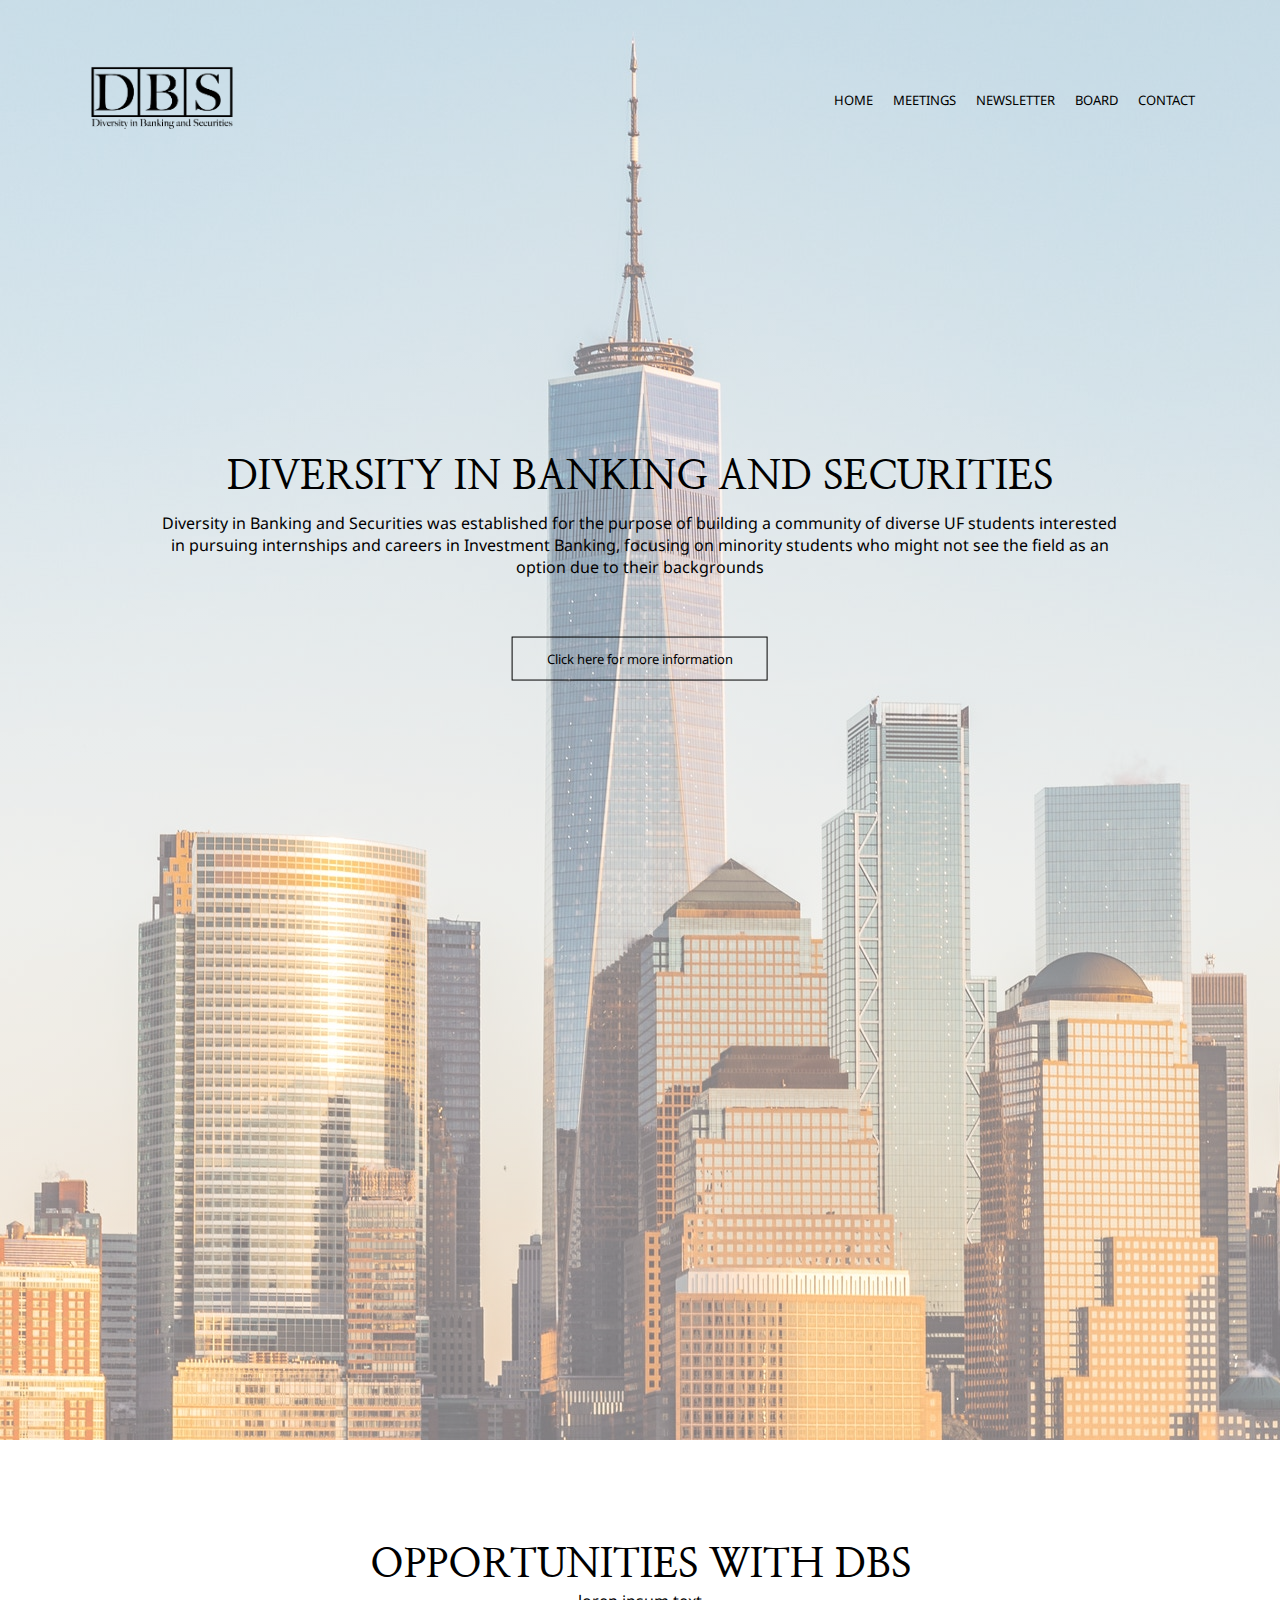
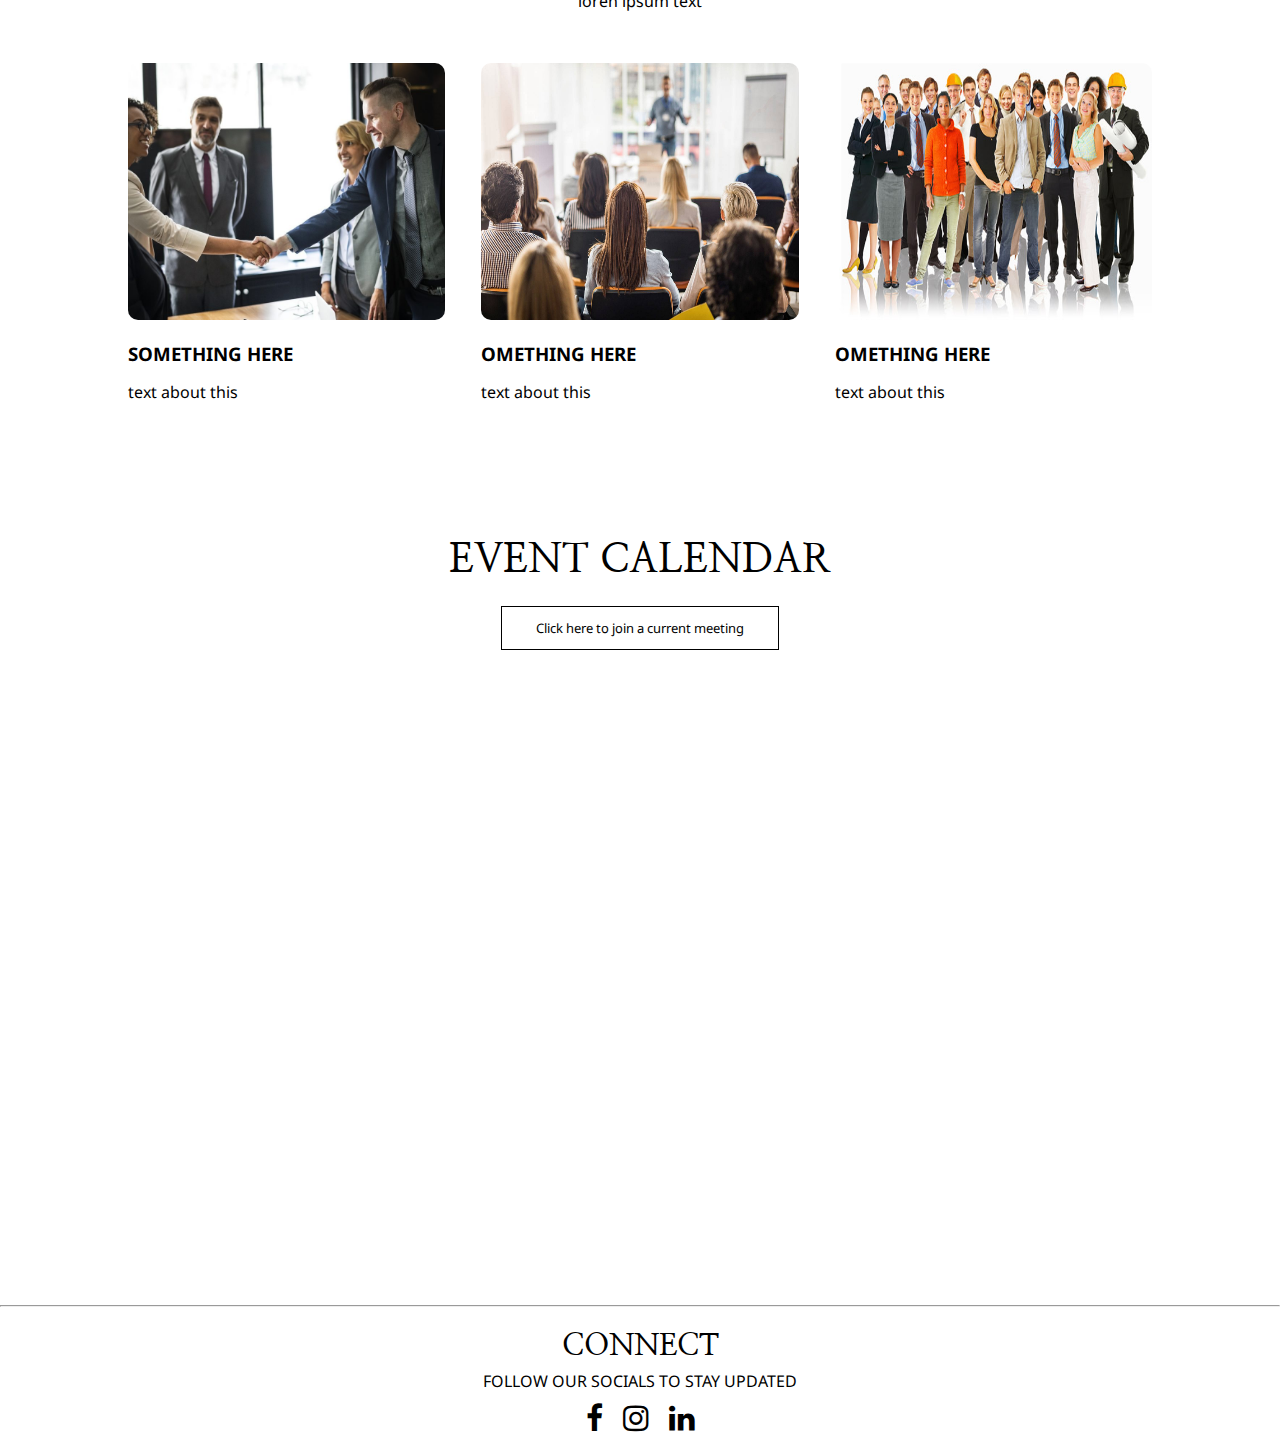
<file: index.html>
<!DOCTYPE HTML>
<html lang="html">
<head>
    <meta name="viewport" content="with=device-width, initial-scale=1.0">
    <title>Diversity in Banking and Securities</title>
    <link rel="stylesheet" href="style.css">
    <link rel="preconnect" href="https://fonts.gstatic.com">

    <link href="https://fonts.googleapis.com/css2?family=Baskervville&family=Bitter:wght@300&family=Libre+Baskerville&family=Noto+Sans&display=swap" rel="stylesheet">
    <link href="https://fonts.googleapis.com/css2?family=Nanum+Myeongjo&display=swap" rel="stylesheet">

    <link rel="stylesheet" href="https://stackpath.bootstrapcdn.com/font-awesome/4.7.0/css/font-awesome.min.css">

</head>
<body>
    <section class="header">
        <nav>
            <a href="index.html"><img src="images/DBSboxes.png"></a>
            <div class = "nav-links" id="navLinks">
                <i class="fa fa-times" aria-hidden="true" onclick="hideMenu()"></i>
                <ul style="display:inline-block;float:right;"> <!--makes bullet points-->
                    <li><a href="index.html">HOME</a></li> <!--so we can click on link-->
                    <li><a href="">MEETINGS</a></li>
                    <li><a href="">NEWSLETTER</a></li>
                    <li><a href="board.html">BOARD</a></li>
                    <li><a href="">CONTACT</a></li>
                </ul>
            </div>
            <i class="fa fa-bars" aria-hidden="true" onclick="showMenu()"></i>
        </nav>

        <div class="text-box">
            <h1> DIVERSITY IN BANKING AND SECURITIES</h1>
            <p>
                Diversity in Banking and Securities was established for
                the purpose of building a community of diverse UF students
                interested in pursuing internships and careers in Investment
                Banking, focusing on minority students who might not see the
                field as an option due to their backgrounds
            </p>
            <a href="" class="hero-btn">Click here for more information</a>
        </div>
    </section>

    <!-----------WHY DBS------------->

    <section class="WhyDBS">
        <h1>OPPORTUNITIES WITH DBS</h1>
        <p>loren ipsum text</p>

        <div class="row">
            <div class="whyDBs-col">
                <img src="images/networking.jpeg">
                <h3>SOMETHING HERE</h3>
                <p>text about this</p>
            </div>
            <div class="whyDBs-col">
                <img src="images/presentation.jpeg">
                <h3>OMETHING HERE</h3>
                <p>text about this</p>
            </div>
            <div class="whyDBs-col">
                <img src="images/community.jpeg">
                <h3>OMETHING HERE</h3>
                <p>text about this</p>
            </div>
        </div>
    </section>

    <!-----------CALENDAR------------->

    <section class="Calendar">
        <h1>EVENT CALENDAR</h1>
        <a href="" class="hero-btn">Click here to join a current meeting</a>
        <iframe style="width: 100%; height: 600px; overflow: auto;" src="https://calendar.google.com/calendar/embed?src=en.ar%23holiday%40group.v.calendar.google.com&ctz=America%2FArgentina%2FBuenos_Aires" style="border: 0" width="800" height="600" frameborder="0" scrolling="no"></iframe>
    </section>

<!--------------------Footer---------------------->
    <section class="footer">
        <hr>
        <h4>CONNECT</h4>
        <p>FOLLOW OUR SOCIALS TO STAY UPDATED </p>
        <ul style="display:inline-block;">
            <li> <a href="https://www.facebook.com/groups/954918444849150"> <i class="fa fa-facebook"></i> </a></li>
            <li> <a href="https://www.instagram.com/dbs_uf/"> <i class="fa fa-instagram"></i> </a></li>
            <li> <a href="https://www.linkedin.com/company/dbsflorida/mycompany/"> <i class="fa fa-linkedin"></i> </a></li>
        </ul>
    </section>

    <!----------JavaScript for Toggle Menu ----------->
<script>
    // the id navLinks declared in html, and the functions called in html aswell when "onclick"
    var navLinks = document.getElementById("navLinks");
    // when clicked, makes right value 0, and -200 for hide menu and shwo menu buttons
    function showMenu()
    {
        navLinks.style.right = "0";
    }

    function hideMenu()
    {
        navLinks.style.right = "-200px";
    }
</script>


</body>
</html>
</file>
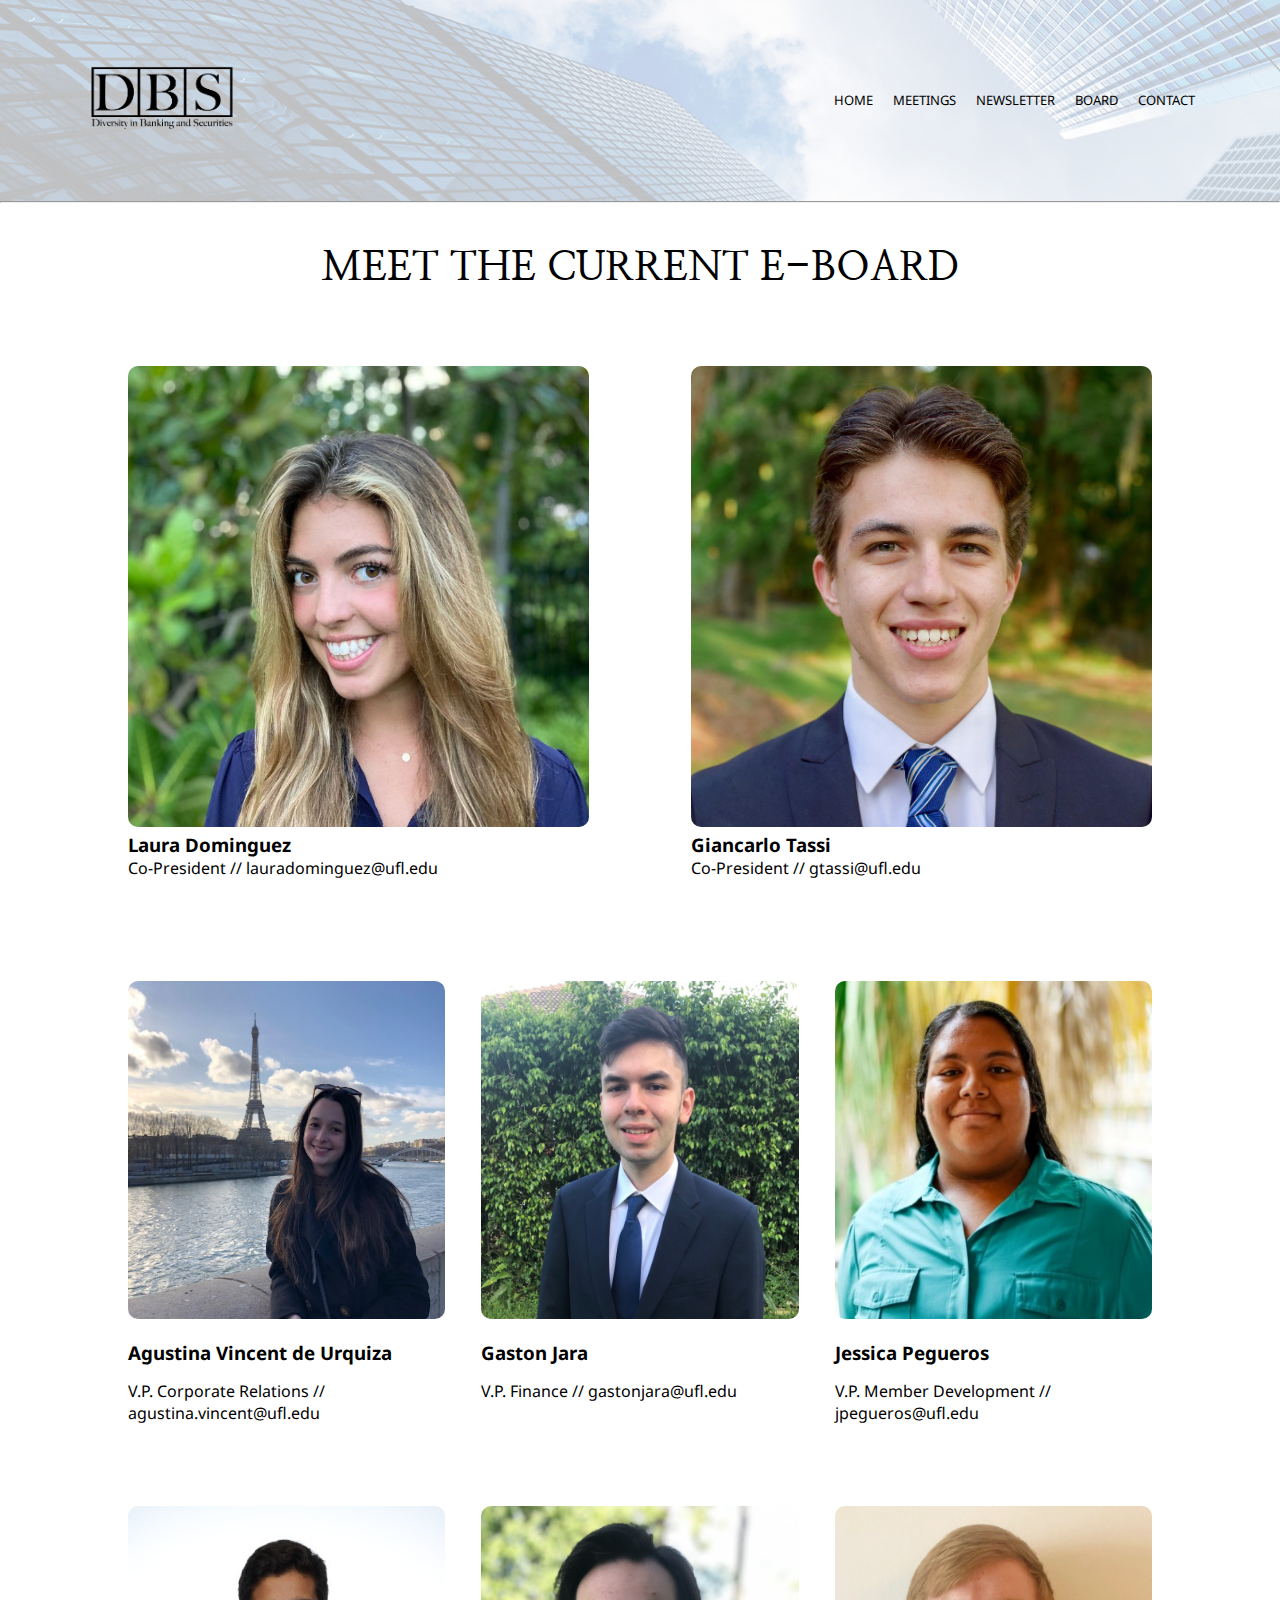
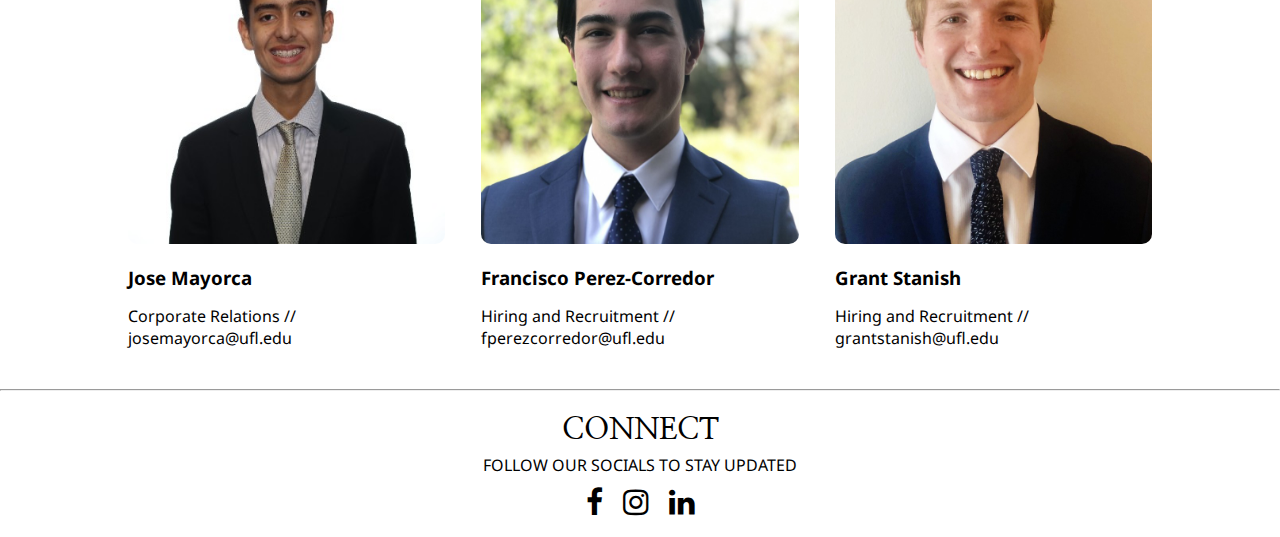
<file: board.html>
<!DOCTYPE HTML>
<html lang="html">
<head>
    <meta name="viewport" content="with=device-width, initial-scale=1.0">
    <title>Diversity in Banking and Securities</title>
    <link rel="stylesheet" href="style.css">
    <link rel="preconnect" href="https://fonts.gstatic.com">

    <link href="https://fonts.googleapis.com/css2?family=Baskervville&family=Bitter:wght@300&family=Libre+Baskerville&family=Noto+Sans&display=swap" rel="stylesheet">
    <link href="https://fonts.googleapis.com/css2?family=Nanum+Myeongjo&display=swap" rel="stylesheet">

    <link rel="stylesheet" href="https://stackpath.bootstrapcdn.com/font-awesome/4.7.0/css/font-awesome.min.css">

</head>
<body>
<section class="sub-header">
    <nav>
        <a href="index.html"><img src="images/DBSboxes.png"></a>
        <div class = "nav-links" id="navLinks">
            <i class="fa fa-times" aria-hidden="true" onclick="hideMenu()"></i>
            <ul style="display:inline-block;float:right;"> <!--makes bullet points-->
                <li><a href="index.html">HOME</a></li> <!--so we can click on link-->
                <li><a href="">MEETINGS</a></li>
                <li><a href="test.html">NEWSLETTER</a></li>
                <li><a href="board.html">BOARD</a></li>
                <li><a href="">CONTACT</a></li>
            </ul>
        </div>
        <i class="fa fa-bars" aria-hidden="true" onclick="showMenu()"></i>
    </nav>
    <hr>
</section>

<!-----------WHY DBS------------->

<!--inherting everything from WhyDBS but i just change the padding from top-->
<section class="WhyDBS" style="padding-top: 40px">
    <h1>MEET THE CURRENT E-BOARD</h1>
<!--    <h2>CLICK ON A BOARD MEMBER'S PICTURE TO CONTACT</h2>-->
    <br>
    <div class="row">
        <div class="whyDBs-col1">
            <img src="images/Laura.png">
            <h3>Laura Dominguez</h3>
            <p>Co-President // lauradominguez@ufl.edu </p>
            </div>
        <div class="whyDBs-col1">
            <img src="images/Giancarlo.jpeg">
            <h3>Giancarlo Tassi</h3>
            <p>Co-President // gtassi@ufl.edu </p>
        </div>
    </div>
    <div class="row">
        <div class="whyDBs-col">
            <img src="images/Agustina.jpeg">
            <h3>Agustina Vincent de Urquiza</h3>
            <p>V.P. Corporate Relations // agustina.vincent@ufl.edu  </p>
        </div>
        <div class="whyDBs-col">
            <img src="images/Gaston.jpeg">
            <h3>Gaston Jara</h3>
            <p>V.P. Finance // gastonjara@ufl.edu </p>
        </div>
        <div class="whyDBs-col">
            <img src="images/Jessica.jpeg">
            <h3>Jessica Pegueros</h3>
            <p>V.P. Member Development // jpegueros@ufl.edu </p>
        </div>
    </div>
    <div class="row">
        <div class="whyDBs-col">
            <img src="images/Jose.jpeg">
            <h3>Jose Mayorca</h3>
            <p>Corporate Relations // josemayorca@ufl.edu </p>
        </div>
        <div class="whyDBs-col">
            <img src="images/Francisco.jpeg">
            <h3>Francisco Perez-Corredor</h3>
            <p>Hiring and Recruitment // fperezcorredor@ufl.edu </p>
        </div>
        <div class="whyDBs-col">
            <img src="images/Grant.jpeg">
            <h3>Grant Stanish</h3>
            <p>Hiring and Recruitment // grantstanish@ufl.edu</p>
        </div>
    </div>
</section>


<!--------------------Footer---------------------->
<section class="footer">
    <hr>
    <h4>CONNECT</h4>
    <p>FOLLOW OUR SOCIALS TO STAY UPDATED </p>
    <ul style="display:inline-block;">
        <li> <a href="https://www.facebook.com/groups/954918444849150"> <i class="fa fa-facebook"></i> </a></li>
        <li> <a href="https://www.instagram.com/dbs_uf/"> <i class="fa fa-instagram"></i> </a></li>
        <li> <a href="https://www.linkedin.com/company/dbsflorida/mycompany/"> <i class="fa fa-linkedin"></i> </a></li>
    </ul>
</section>

<!----------JavaScript for Toggle Menu ----------->
<script>
    // the id navLinks declared in html, and the functions called in html aswell when "onclick"
    var navLinks = document.getElementById("navLinks");
    // when clicked, makes right value 0, and -200 for hide menu and shwo menu buttons
    function showMenu()
    {
        navLinks.style.right = "0";
    }

    function hideMenu()
    {
        navLinks.style.right = "-200px";
    }
</script>


</body>
</html>
</file>
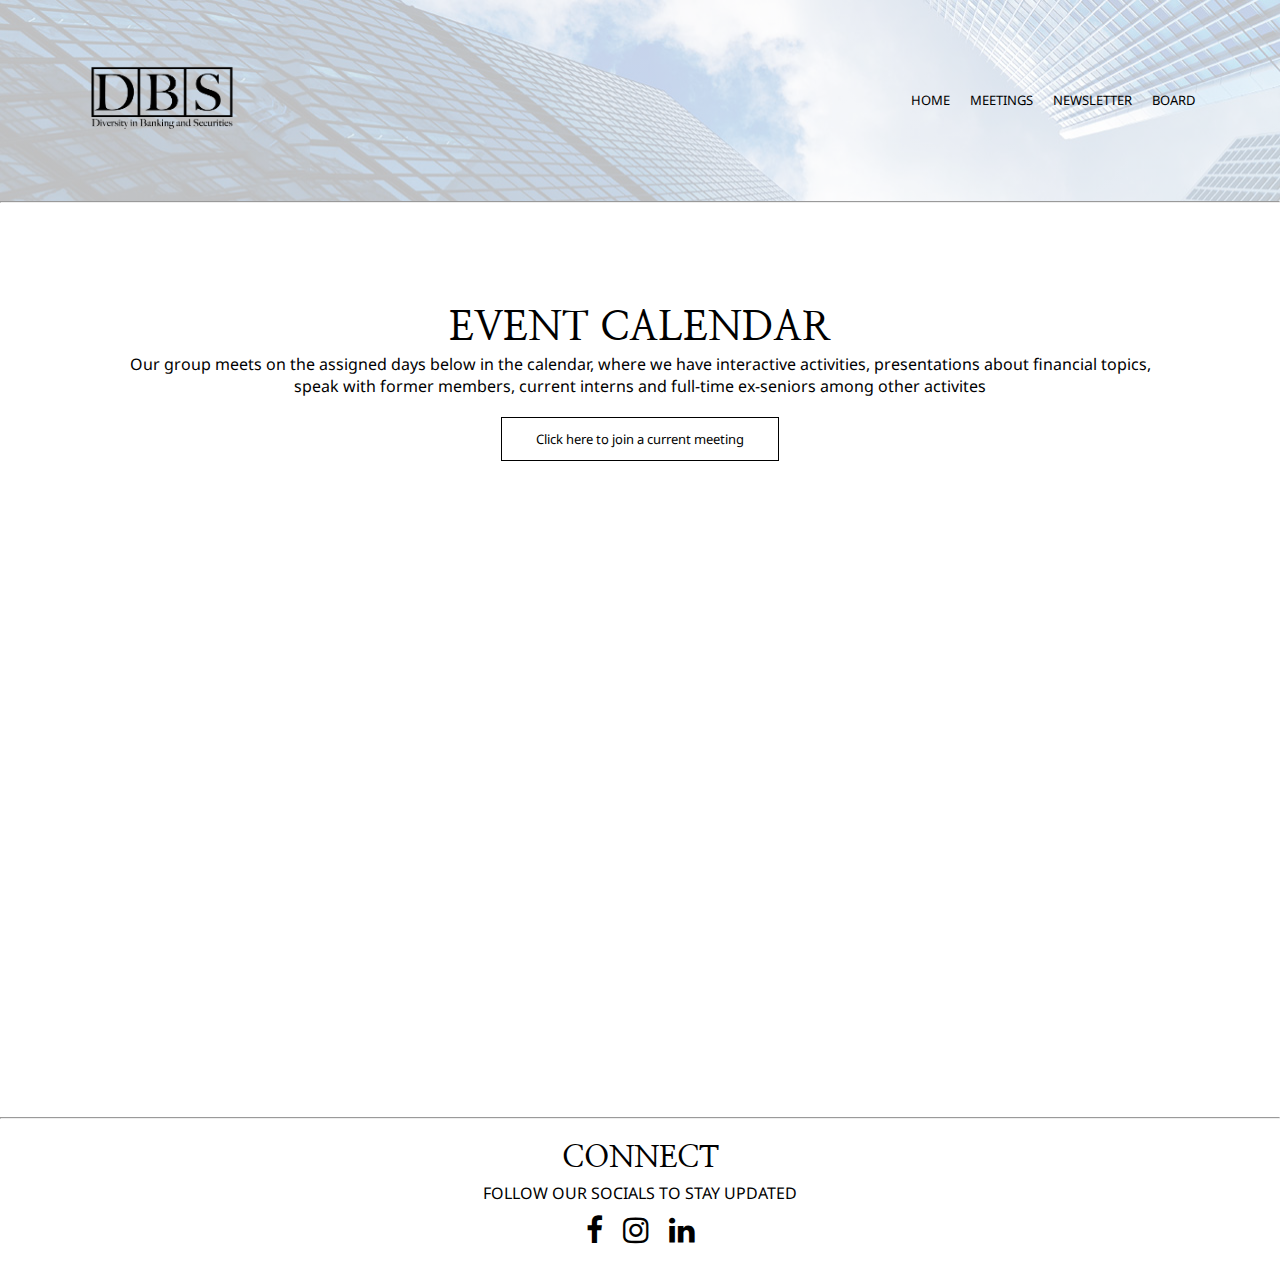
<file: meetings.html>
<!DOCTYPE HTML>
<html lang="html">
<head>
    <meta name="viewport" content="with=device-width, initial-scale=1.0">
    <title>Diversity in Banking and Securities</title>
    <link rel="stylesheet" href="style.css">
    <link rel="preconnect" href="https://fonts.gstatic.com">

    <link href="https://fonts.googleapis.com/css2?family=Baskervville&family=Bitter:wght@300&family=Libre+Baskerville&family=Noto+Sans&display=swap" rel="stylesheet">
    <link href="https://fonts.googleapis.com/css2?family=Nanum+Myeongjo&display=swap" rel="stylesheet">

    <link rel="stylesheet" href="https://stackpath.bootstrapcdn.com/font-awesome/4.7.0/css/font-awesome.min.css">

</head>
<body>
<section class="sub-header">
    <nav>
        <a href="index.html"><img src="images/DBSboxes.png"></a>
        <div class = "nav-links" id="navLinks">
            <i class="fa fa-times" aria-hidden="true" onclick="hideMenu()"></i>
            <ul style="display:inline-block;float:right;"> <!--makes bullet points-->
                <li><a href="index.html">HOME</a></li> <!--so we can click on link-->
                <li><a href="meetings.html">MEETINGS</a></li>
                <li><a href="test.html">NEWSLETTER</a></li>
                <li><a href="board.html">BOARD</a></li>
<!--                <li><a href="">CONTACT</a></li>-->
            </ul>
        </div>
        <i class="fa fa-bars" aria-hidden="true" onclick="showMenu()"></i>
    </nav>
    <hr>
</section>

<!-----------CALENDAR------------->

<section class="Calendar">
    <h1>EVENT CALENDAR</h1>
    <p>
        Our group meets on the assigned days below in the calendar, where we have interactive activities,
        presentations about financial topics, speak with former members, current interns and full-time ex-seniors among other activites
    </p>
    <a href="" class="hero-btn">Click here to join a current meeting</a>
    <iframe style="width: 100%; height: 600px; overflow: auto;" src="https://calendar.google.com/calendar/embed?src=en.ar%23holiday%40group.v.calendar.google.com&ctz=America%2FArgentina%2FBuenos_Aires" style="border: 0" width="800" height="600" frameborder="0" scrolling="no"></iframe>
</section>

<!--------------------Footer---------------------->
<section class="footer">
    <hr>
    <h4>CONNECT</h4>
    <p>FOLLOW OUR SOCIALS TO STAY UPDATED </p>
    <ul style="display:inline-block;">
        <li> <a href="https://www.facebook.com/groups/954918444849150"> <i class="fa fa-facebook"></i> </a></li>
        <li> <a href="https://www.instagram.com/dbs_uf/"> <i class="fa fa-instagram"></i> </a></li>
        <li> <a href="https://www.linkedin.com/company/dbsflorida/mycompany/"> <i class="fa fa-linkedin"></i> </a></li>
    </ul>
</section>

<!----------JavaScript for Toggle Menu ----------->
<script>
    // the id navLinks declared in html, and the functions called in html aswell when "onclick"
    var navLinks = document.getElementById("navLinks");
    // when clicked, makes right value 0, and -200 for hide menu and shwo menu buttons
    function showMenu()
    {
        navLinks.style.right = "0";
    }

    function hideMenu()
    {
        navLinks.style.right = "-200px";
    }
</script>


</body>
</html>
</file>
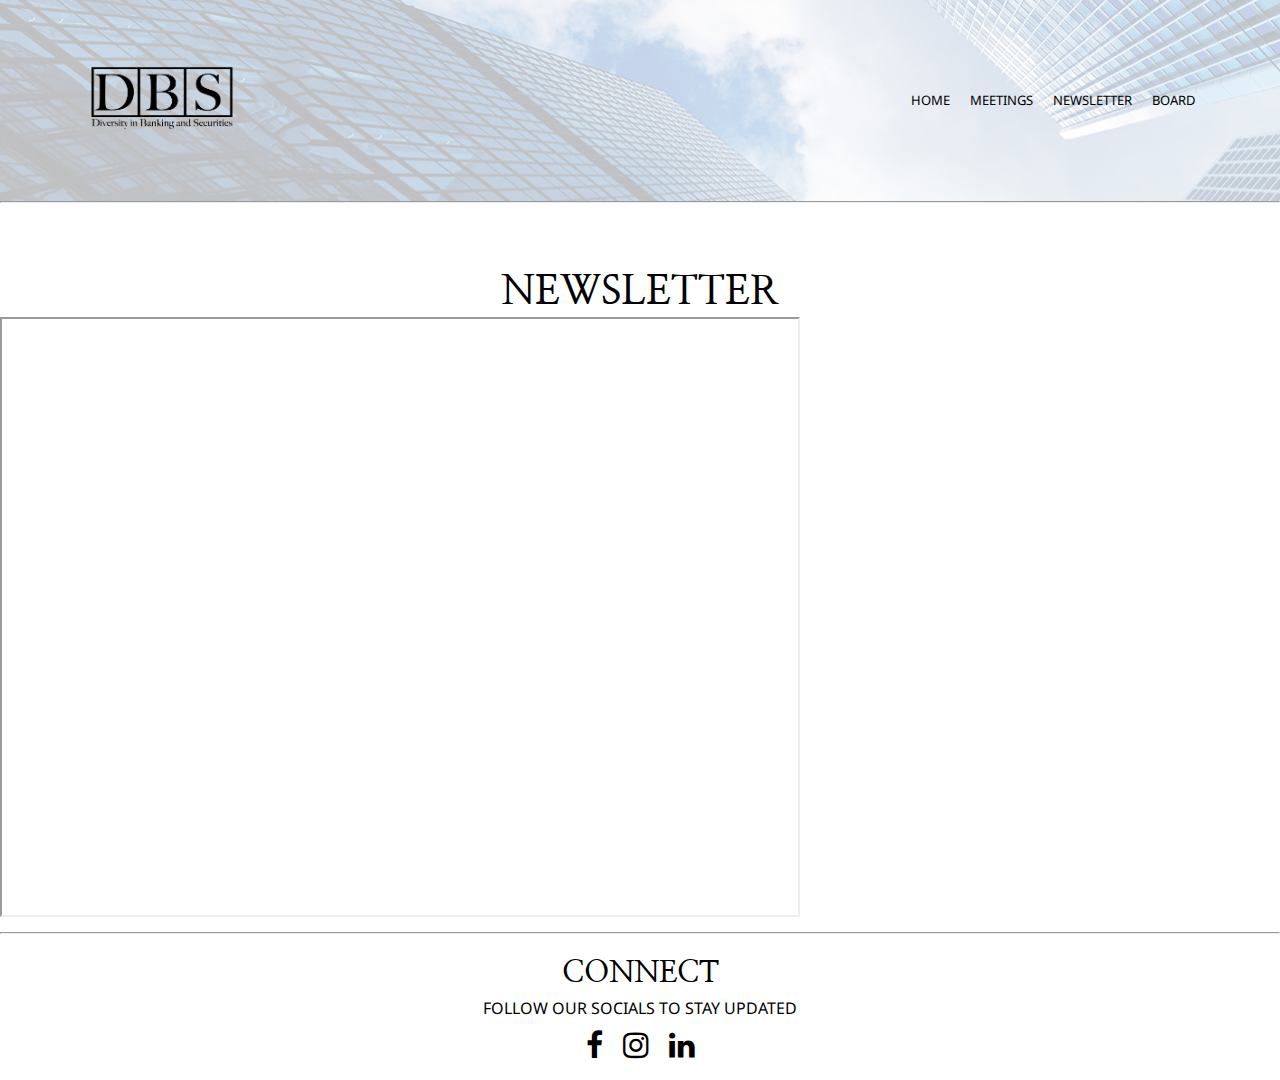
<file: test.html>
<!DOCTYPE HTML>
<html lang="html">
<head>
    <meta name="viewport" content="with=device-width, initial-scale=1.0">
    <title>Diversity in Banking and Securities</title>
    <link rel="stylesheet" href="style.css">
    <link rel="preconnect" href="https://fonts.gstatic.com">

    <link href="https://fonts.googleapis.com/css2?family=Baskervville&family=Bitter:wght@300&family=Libre+Baskerville&family=Noto+Sans&display=swap" rel="stylesheet">
    <link href="https://fonts.googleapis.com/css2?family=Nanum+Myeongjo&display=swap" rel="stylesheet">
    <link href="https://fonts.googleapis.com/css2?family=Montserrat:wght@200&display=swap" rel="stylesheet">

    <link rel="stylesheet" href="https://stackpath.bootstrapcdn.com/font-awesome/4.7.0/css/font-awesome.min.css">

</head>
<body>
<section class="sub-header">
    <nav>
        <a href="index.html"><img src="images/DBSboxes.png"></a>
        <div class = "nav-links" id="navLinks">
            <i class="fa fa-times" aria-hidden="true" onclick="hideMenu()"></i>
            <ul style="display:inline-block;float:right;"> <!--makes bullet points-->
                <li><a href="index.html">HOME</a></li> <!--so we can click on link-->
                <li><a href="meetings.html">MEETINGS</a></li>
                <li><a href="test.html">NEWSLETTER</a></li>
                <li><a href="board.html">BOARD</a></li>
<!--                <li><a href="">CONTACT</a></li>-->
            </ul>
        </div>
        <i class="fa fa-bars" aria-hidden="true" onclick="showMenu()"></i>
    </nav>
    <hr>
</section>
</div>





<div class="row">
    <div class="leftcolumn">
        <h1>NEWSLETTER</h1>
<!--        <div class="card">-->
<!--            <h2>TITLE HEADING</h2>-->
<!--            <h5>By Cody Jones, September 8, 2020</h5>-->
<!--            <div class="fakeimg" style="height:200px;"></div>-->
<!--            <p>Some text..</p>-->
<!--                <p>some more text...</p>-->
        </div>
    </div>
</div>


    <section>
        <div class="center">
            <iframe style="width: 800px; height: 600px; margin-left: auto; margin-right: auto; overflow: auto;" src="https://docs.google.com/document/d/e/2PACX-1vSS-WNWQSr77wsBLZGsGGeeQy6yEYvRwIwWW9sofAPRaqBC2fR4cdIJjXfFcWLKEo_g0egQ8ANEzABG/pub?embedded=true"></iframe>
        </div>
    </section>



<!--------------------Footer---------------------->
<section class="footer">
    <hr>
    <h4>CONNECT</h4>
    <p>FOLLOW OUR SOCIALS TO STAY UPDATED </p>
    <ul style="display:inline-block;">
        <li> <a href="https://www.facebook.com/groups/954918444849150"> <i class="fa fa-facebook"></i> </a></li>
        <li> <a href="https://www.instagram.com/dbs_uf/"> <i class="fa fa-instagram"></i> </a></li>
        <li> <a href="https://www.linkedin.com/company/dbsflorida/mycompany/"> <i class="fa fa-linkedin"></i> </a></li>
    </ul>
</section>

</body>
</html>
</file>
<file: style.css>
/*this is so u can scroll horizontally*/
html, body {
    max-width: 100vw;

    overflow-x: hidden;
}

div.disabled {
    overflow-x: hidden; //horizontal
}

*{
    margin: 0;
    padding: 0;
    font-family: 'Noto Sans', sans-serif;

}


.header
{
    min-height: 1440px; /*used to be 100 then 190*/
    width: 100%;
    /*box-shadow: inset 0 0 0 1000px rgba(0,0,0,.2);*/
    background-image: linear-gradient(
            rgba(255, 255, 255, 0.45),
            rgba(255, 255, 255, 0.45)
    ),url(images/NewYork.jpeg);
    background-position: center;
    background-size: auto;
    position: relative;

}

nav
{
    display: flex;
    padding: 1% 6%;
    justify-content: space-between;
    align-items: center;
}

nav img /* for the logo */
{
    width: 170px;
    /*padding-left: 100%;*/
}

.nav-links
{
    flex: 1; /*so it occupies all the space in the room*/
    text-allign: right; /*text will be on right side*/
}

.nav-links ul li
{
    list-style: none; /* no bullet points */
    display: inline-block; /* so its horizontal */
    padding: 5px 8px;
    position: relative;
}

.nav-links ul li a
{
    color: #000000;
    text-decoration: none;
    font-size: 13px;
}

.nav-links ul li::after /* making hover effect */
{
    content: '';
    width: 0;
    height: 2px;
    background: #575a5d;
    display: block;
    margin: auto;
    transition: 0.3s;
}

.nav-links ul li:hover::after
{
    width: 100%;
}

.text-box
{
    width: 76%;
    color: black;
    position: absolute;
    top: 40%;
    left: 50%;
    transform: translate(-50%, -50%); /* so it will be in the center of this div*/
    text-align: center;

}

.text-box h1
{
    font-family: 'Nanum Myeongjo', serif;
    /*font-family: 'Baskervville', serif;*/
    font-size: 40px;
}

.text-box p
{
    margin: 10px 0 40px; /* 10 from top, 0 left and right, 40 from bottom*/
    font-size: 16px;
    color: black;
}

.hero-btn
{
    margin-top: 2%;
    margin-bottom: 2%;
    display: inline-block;
    text-decoration: none;
    color: black;
    border: 1px solid black;
    padding: 12px 34px;
    font-size: 13px;
    background: transparent;
    position: relative;
    cursor: pointer;
}

.hero-btn:hover
{
    border: 1px solid white;
    /*background: rgba(255, 255, 255, 0.1);*/
    /*background: #a0a3a5;*/
    opacity: 0.8;
    transition: 1s;
}


/*so icons are hidden for larger screen devices:*/
nav .fa
{
    display: none;

}

@media(max-width: 700px) /*for any device with width less or equal to 700px*/ {
    .text-box h1 {
        font-size: 30px;
    }

    .nav-links ul li {
        top: 60px;
        display: flex;
        right: 100px;
    }

    .nav-links {
        position: absolute;
        /*background: #a8c6d7;*/
        background: rgba(255, 255, 255, 0.4);
        /*background: white;*/
        height: 100%;
        width: 200px;
        top: 0;
        right: -200px;
        text-allign: left;
        z-index: 2;
        /*trasnition of opening and closing when there is an action, so its smooth*/
        transition: 1s;
    }

    nav .fa {
        display: block;
        color: black;
        margin: 10px;
        font-size: 22px;
        cursor: pointer;
    }

    /*this is so the line doesnt epxand when in iphone*/
    .nav-links ul li:hover::after
    {
        width: 0;
    }
}



 /*--------------SUB HEADER-------------------*/

.sub-header
{
    background-image: linear-gradient(
            rgba(255, 255, 255, 0.75),
            rgba(255, 255, 255, 0.75)
    ),url(images/NewYork3.jpeg);
}


    /*--------------Why DBS---------------*/

    .row
    {
        margin-top: 5%;
        /*so all the div inside this row will be in the collumn*/
        display: flex;
        justify-content: space-between;

    }

    .WhyDBS
    {
        width: 80%;
        /*so it will be center, space from left and right side*/
        margin: auto;
        text-align: center;
        font-family: 'Noto Sans', sans-serif;
        padding-top: 100px;
    }

    .WhyDBS h1
    {
        font-family: 'Nanum Myeongjo', serif;
        font-size: 40px;
    }


    .whyDBs-col
    {
        /*to split between 3*/
        flex-basis: 31%;
        border-radius: 10px;
        /*so theres space when opening from small screen*/
        margin-bottom: 5%;
        text-align: left;
    }

    .DBS-links ul li
    {
        list-style: none; /* no bullet points */
        display: inline-block; /* so its horizontal */
        padding: 5px 8px;
        position: relative;
    }

    /*CO-President roles*/
    .whyDBs-col1
    {
        flex-basis: 45%;
        border-radius: 10px;
        /*so theres space when opening from small screen*/
        margin-bottom: 5%;
        text-align: left;
    }
    .whyDBs-col1 img
    {
        height: 90%;
        width: 100%;
        border-radius: 10px;
    }

    .whyDBs-col img
    {
        height: 80%;
        width: 100%;
        border-radius: 10px;
    }
    /*p for paragraph*/
    .whyDBs-col p
    {
        padding: 0;
    }

    .whyDBs-col h3
    {
        margin-top: 16px;
        margin-bottom: 15px;
        text-align: left;
    }

    @media(max-width: 700px)
    {
        .row
        {
            flex-direction: column;
        }

        .WhyDBS h1
        {
            font-size: 30px;
        }
    }

    /*---------------CALENDAR----------------*/
    .Calendar
    {
        border-radius: 10px;
        width: 80%;
        margin: auto;
        padding-top: 100px;
        font-family: 'Noto Sans', sans-serif;
        text-align: center;
    }

    .Calendar iframe
    {
        border-radius: 15px;
        margin-bottom: 20px;
    }

    .Calendar h1
    {
        font-family: 'Nanum Myeongjo', serif;
        font-size: 40px;
    }

    @media(max-width: 700px)
    {
        .Calendar h1
        {
            font-size: 30px;
        }
    }


/*--------------------Footer---------------------*/

.footer
{
    color: black;
    width: 100%;
    text-align: center;
    padding: 10px 0;
}

.footer ul li
{
    list-style: none; /* no bullet points */
    display: inline-block; /* so its horizontal */
    padding: 5px 8px;
    position: relative;
    font-size: 30px;
}

.footer ul li a
{
    color: #000000;
    text-decoration: none;
}

.footer h4
{
    font-size: 30px;
    font-family: 'Nanum Myeongjo', serif;
    margin-bottom: 5px;
    margin-top: 20px;
    font-weight: 600;
}


/*---------------MAKE ICONS PRESSABLE--------------*/
/* Style all font awesome icons */
/*.fa*/
/*{*/
/*    padding: 20px;*/
/*    font-size: 30px;*/
/*    width: 50px;*/
/*    text-align: center;*/
/*    text-decoration: none;*/
/*    color: #000000;*/
/*}*/

/* Add a hover effect if you want */
/*.fa:hover*/
/*{*/
/*    opacity: 0.7;*/
/*    color: dodgerblue;*/
/*    transition: 0.5s;*/
/*}*/


/*-----------------NEWSLETTER-------------------------*/


* {
    box-sizing: border-box;
}

/* Create two unequal columns that floats next to each other */
/* Left column */
.leftcolumn {
    /*padding-left: 20px;*/
    float: left;
    width: 100%;
}

.leftcolumn h1
{
    font-family: "Nanum Myeongjo", serif;
    text-align: center;
    font-size: 40px;
}

.leftcolumn h2
{
    font-family: 'Nanum Myeongjo', serif;
}

.fakeimg {
    background-image: linear-gradient(
            rgba(255, 255, 255, 0.45),
            rgba(255, 255, 255, 0.45)
    ),url(images/NewYork2.jpeg);
    border-radius: 10px;
    width: 100%;
}


/* Add a card effect for articles */
.card {
    padding-left: 20px;
    padding-right: 20px;
    margin-top: 20px;
}

/* Responsive layout - when the screen is less than 800px wide, make the two columns stack on top of each other instead of next to each other */
@media screen and (max-width: 800px) {
    .leftcolumn {
        width: 100%;
    }

    .leftcolumn h1
    {
        font-size: 30px;
    }
}
</file>
